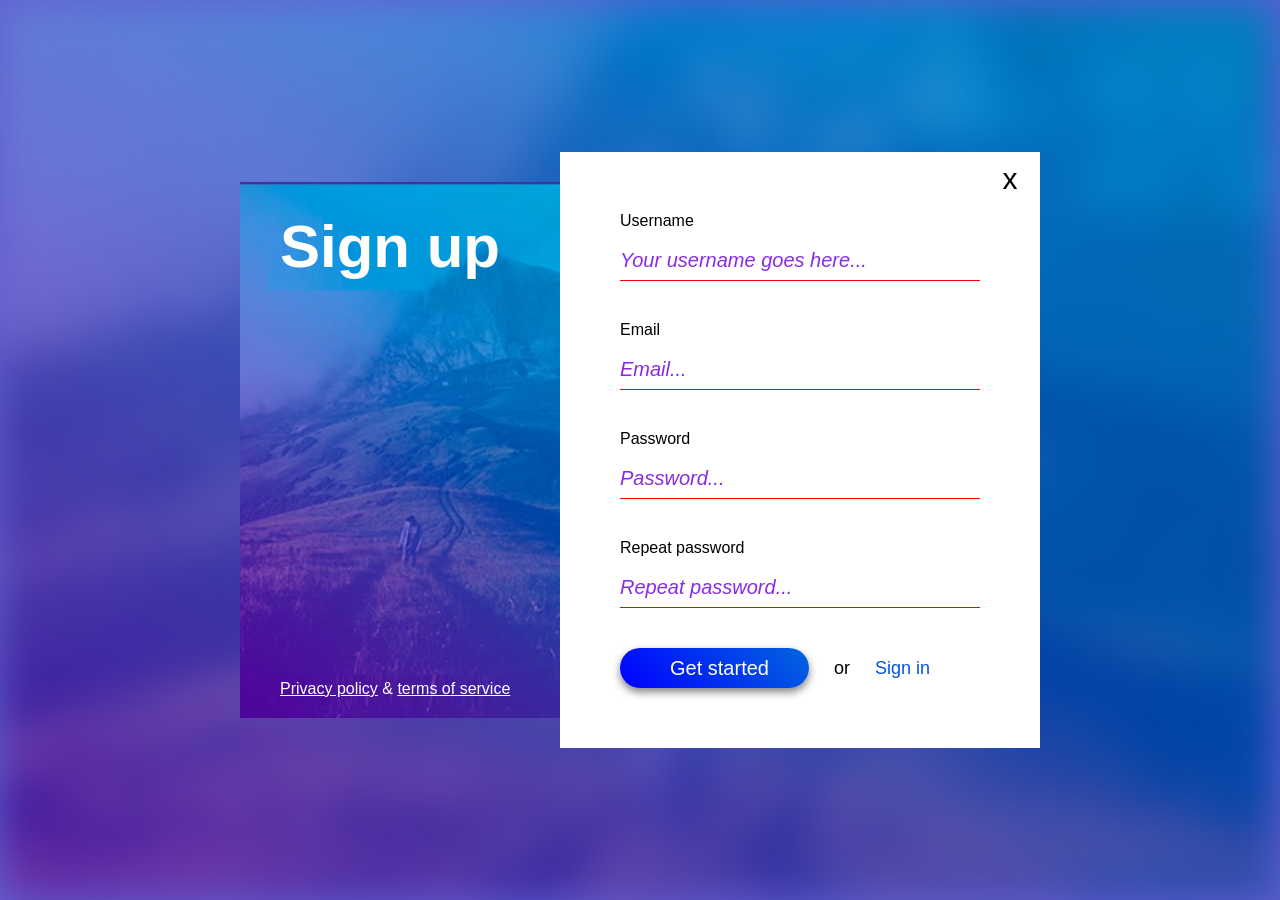
<file: index.html>
<!DOCTYPE html>
<html lang="en">
<head>
    <meta charset="UTF-8">
    <meta http-equiv="X-UA-Compatible" content="IE=edge">
    <meta name="viewport" content="width=device-width, initial-scale=1.0">
    <title>Sign up</title>
    <!-- base style -->
    <link rel="stylesheet" href="./css/main.css">
    <!--3rd-party componnets style -->
    <!--components style -->
    <link rel="stylesheet" href="./css/form.css">
</head>

    <body>
        <div class="background"></div>
        <main>
         <div class="left-column">
          <h1 class="main-title">Sign up</h1>
          <div class="bottom-links">
         <a href="#">Privacy policy</a>
         <span>&amp;</span>
         <a href="#">terms of service</a>
     </div>
    </div>
 <div class="right-column">
         <div class="close">x</div>
         <form class="form">
             <div class="form-row">
              <label for="Username">Username</label>
               <input id="Username" placeholder="Your username goes here..." type="text" required>
             </div>
             
             <div class="form-row">
             <label for="#">Email</label>
             <input id="email" placeholder="Email..." type="email" required>
             </div>

             <div class="form-row"
             <label for="#">Password</label>
             <input id="password" placeholder="Password..." type="password" required>
             </div>

             <div class="form-row"
             <label for="#">Repeat password</label>
             <input id="Repeat password" placeholder="Repeat password..." type="password" required>
             </div>
             <div class="form-row flex-row">
                <button type="submit">Get started</button>
                <span>or</span>
                <a href="#">Sign in</a>
            </div>
         </form>
     </div>
   </main>
</body>

</html>
</file>
<file: css/main.css>
body,
body * {
    margin: 0;
    padding: 0;
    vertical-align: top;
    box-sizing: border-box;
    font-family: 'Gill Sans', 'Gill Sans MT', Calibri, 'Trebuchet MS', sans-serif;
}

body {
    background-color: #615ed2;
    background: linear-gradient(171deg, #009fe0 0%), #4e3463 100%);
}

.background {
    display: inline-block;
    width: 100%;
    height: 100vh;
    background-image: url(../img/hill.png);
    background-repeat: no-repeat;
    background-size: cover;
    background-position: center;
    filter:blur(20px);
}

main {
    display: inline-block;
    width: 800px;
    position: absolute;
    top: 50%;
    left: 50%;
    transform: translate(-50%, -50%);
}

.left-column {
    width: 40%;
    float: left;
    padding: 40px;
    background-color: #4232a0;
    color: white;
    background-image: url(../img/hill.png);
    background-repeat: no-repeat;
    background-size: cover;
    background-position: center;
    position: absolute;
    top: 30px;
    bottom: 30px;
    left: 0;
}


.bottom-links {   
    position: absolute;
    left: 40px;
    right: 40px;
    bottom: 20px;
}
.bottom-links > a {
    color: white;
}
.bottom-links > span {  
    color: #fff; 
}

.main-title {
    font-size: 60px;
    line-height: 50px;
}


.right-column {
    width: 60%;
    float: right;
    padding: 60px;
    background-color: #fff;
    position: relative;
}
.close {
    display: inline-block;
    width: 60px;
    height: 60px;
    line-height: 54px;
    text-align: center;
    font-size: 30px;
    position: absolute;
    right: 0;
    top: 0;
}
</file>
<file: css/form.css>
.form {
    display: flex;
    flex-direction: column;
    gap: 40px;
    width: 100%;
}
.form-row {
    display: flex;
    flex-direction: column;
    gap: 10px;
    width: 100%;
}

.form-row.flex-row {
    flex-direction: row;
    gap: 25px;
}

.form-row > input {
    line-height: 40px;
    width: 100%;
    font-size: 20px;
    border: none;
    border-bottom: 1px solid red;
}
.form-row > input::placeholder {
    color: blueviolet;
    font-style: italic;
}

.form-row > button {
    padding-left: 50px;
    padding-right: 40px;
    line-height: 40px;
    font-size: 20px;
    background: pink;
    background: linear-gradient(47deg, blue 0%, #0265de 100%);
    color: white;
    border: none;
    border-radius: 20px;
    box-shadow: 0 4px 8px 0 gray;
    cursor: pointer;
}
.form-row > button:hover {
box-shadow: 0 4px 8px 0 gray;
}

.form-row > span {
    line-height: 40px;
    font-size: 18px;

}
.form-row > a {
line-height: 40px;
font-size: 18px;
text-decoration: none;
color: #0155de;
}
.form-row > a:hover {
    text-decoration: underline;
}
</file>
